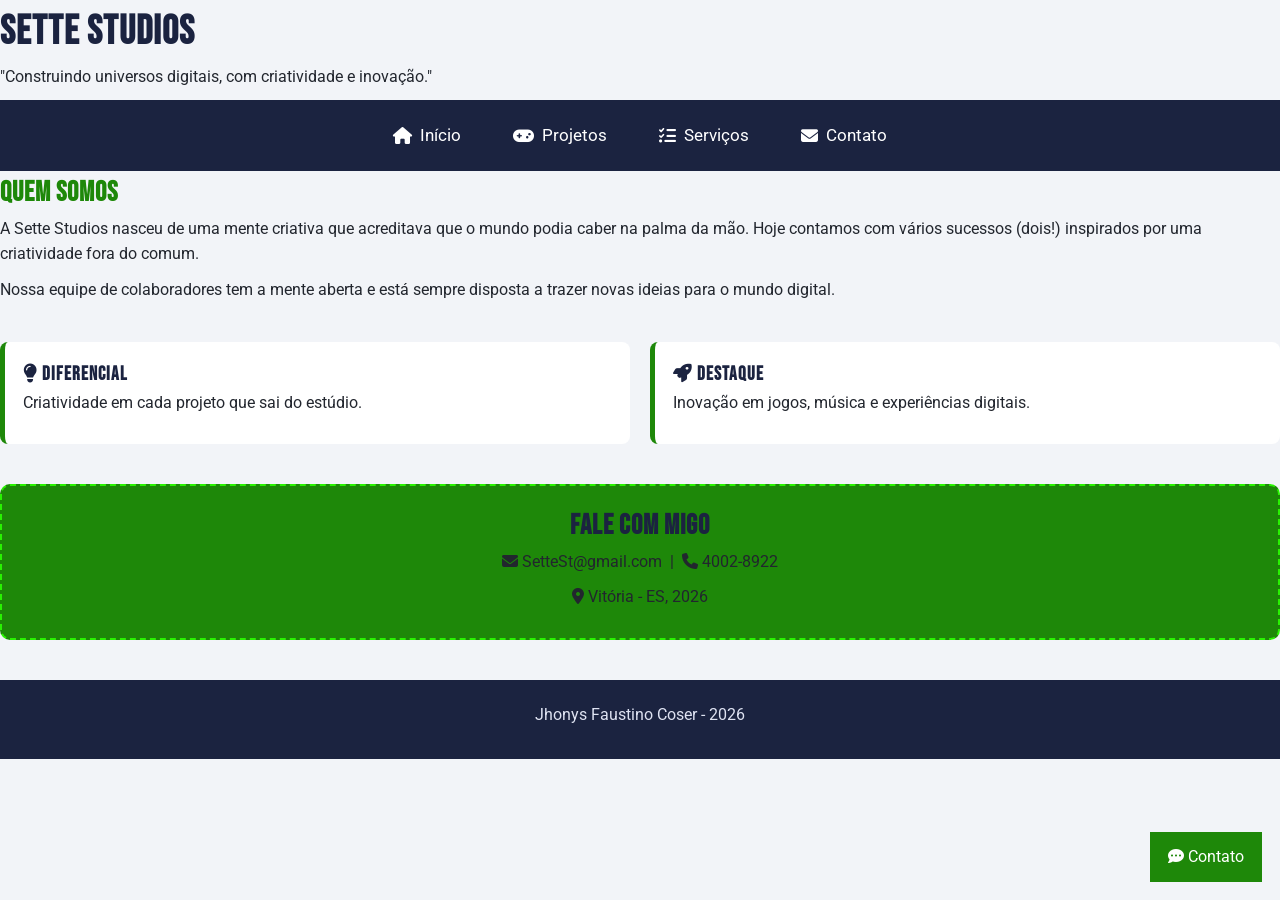
<file: Sette-SA02/index.html>
<!doctype html>
<html lang="pt-br">
  <head>
    <meta charset="UTF-8" />
    <meta name="viewport" content="width=device-width, initial-scale=1.0" />
    <title>Sette Studios - Início</title>
    <link rel="preconnect" href="https://fonts.googleapis.com" />
    <link
      href="https://fonts.googleapis.com/css2?family=Bebas+Neue&family=Roboto:wght@400;700&display=swap"
      rel="stylesheet"
    />
    <link
      rel="stylesheet"
      href="https://cdnjs.cloudflare.com/ajax/libs/font-awesome/6.5.2/css/all.min.css"
    />
    <link rel="stylesheet" href="css/style.css" />

    <!-- CSS Interno -->
    <style>
      #destaque {
        background-color: #1e8809;
        border: 2px dashed #29f301;
        border-radius: 10px;
        padding: 18px;
        text-align: center;
      }
    </style>
  </head>
  <body>
    <header id="topo">
      <h1>Sette Studios</h1>
      <p>"Construindo universos digitais, com criatividade e inovação."</p>
    </header>

    <nav id="menu">
      <ul>
        <li><a href="index.html"><i class="fa-solid fa-house"></i> Início</a></li>
        <li><a href="pagina2.html"><i class="fa-solid fa-gamepad"></i> Projetos</a></li>
        <li><a href="pagina3.html"><i class="fa-solid fa-list-check"></i> Serviços</a></li>
        <li><a href="contato.html"><i class="fa-solid fa-envelope"></i> Contato</a></li>
      </ul>
    </nav>

    <main class="container">
      <section class="secao">
        <!-- CSS Inline -->
        <h2 style="color: #1e8809">Quem somos</h2>
        <p>
          A Sette Studios nasceu de uma mente criativa que acreditava que o mundo podia caber
          na palma da mão. Hoje contamos com vários sucessos (dois!) inspirados por uma
          criatividade fora do comum.
        </p>
        <p>
          Nossa equipe de colaboradores tem a mente aberta e está sempre disposta a trazer
          novas ideias para o mundo digital.
        </p>
      </section>

      <section class="secao linha">
        <div class="caixa">
          <h3><i class="fa-solid fa-lightbulb"></i> Diferencial</h3>
          <p>Criatividade em cada projeto que sai do estúdio.</p>
        </div>
        <div class="caixa">
          <h3><i class="fa-solid fa-rocket"></i> Destaque</h3>
          <p>Inovação em jogos, música e experiências digitais.</p>
        </div>
      </section>

      <section class="secao" id="destaque">
        <h2>Fale com migo </h2>
        <p>
          <i class="fa-solid fa-envelope"></i> SetteSt@gmail.com &nbsp;|&nbsp;
          <i class="fa-solid fa-phone"></i> 4002-8922
        </p>
        <p><i class="fa-solid fa-location-dot"></i> Vitória - ES, 2026</p>
      </section>
    </main>

    <a id="botao-contato" href="contato.html">
      <i class="fa-solid fa-comment-dots"></i> Contato
    </a>

    <footer id="rodape">
      <p>Jhonys Faustino Coser - 2026</p>
    </footer>
  </body>
</html>
</file>
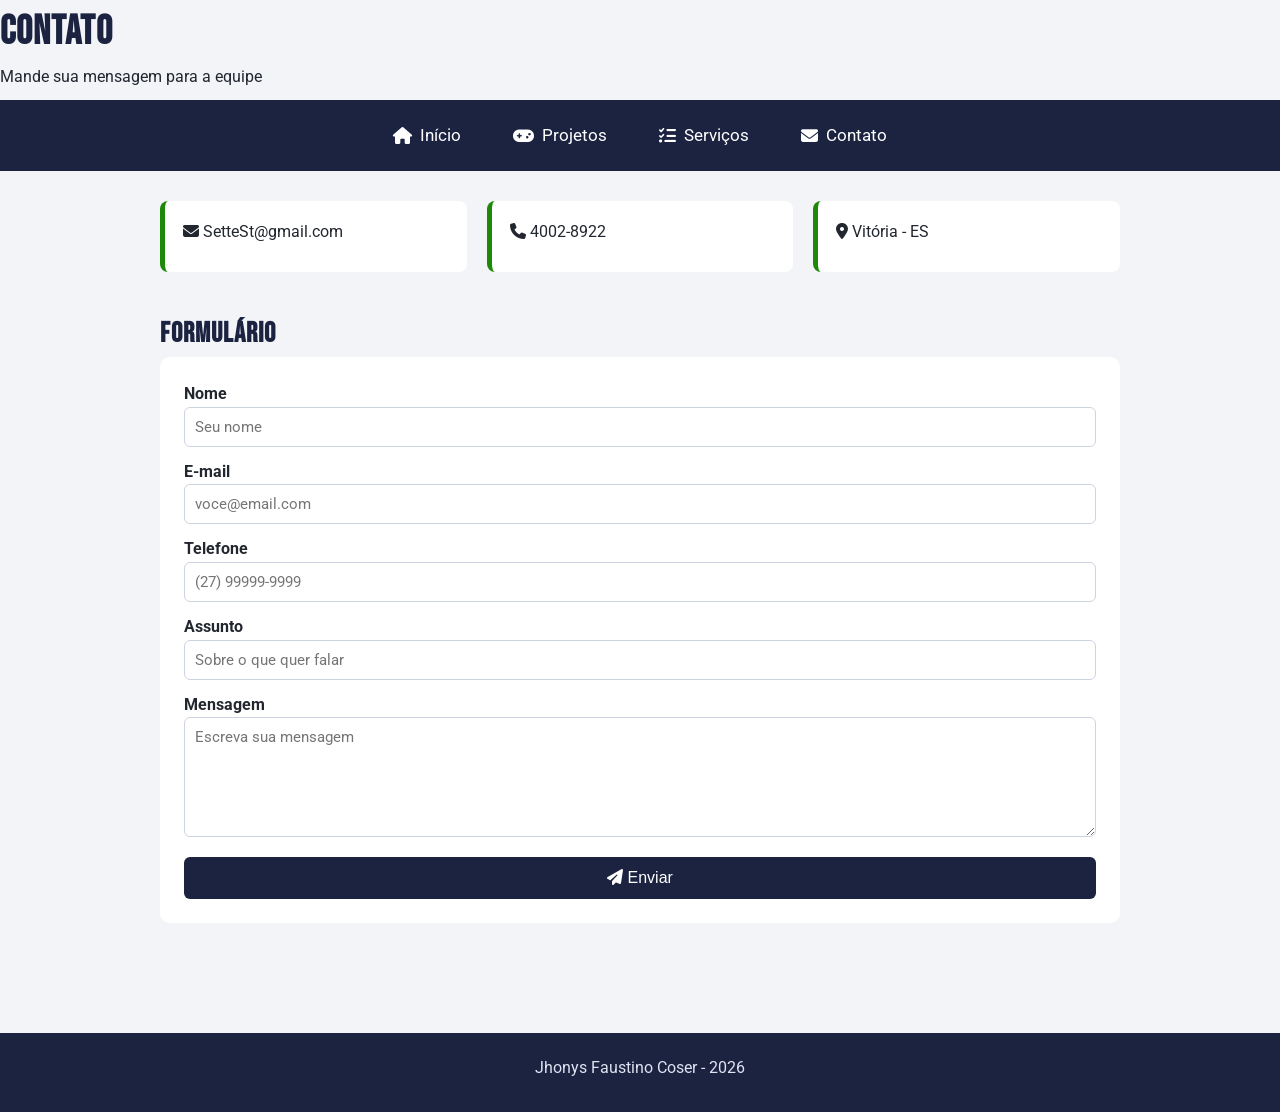
<file: Sette-SA02/contato.html>
<!doctype html>
<html lang="pt-br">
  <head>
    <meta charset="UTF-8" />
    <meta name="viewport" content="width=device-width, initial-scale=1.0" />
    <title>Sette Studios - Contato</title>
    <link rel="preconnect" href="https://fonts.googleapis.com" />
    <link
      href="https://fonts.googleapis.com/css2?family=Bebas+Neue&family=Roboto:wght@400;700&display=swap"
      rel="stylesheet"
    />
    <link
      rel="stylesheet"
      href="https://cdnjs.cloudflare.com/ajax/libs/font-awesome/6.5.2/css/all.min.css"
    />
    <link rel="stylesheet" href="css/style.css" />
  </head>
  <body>
    <header id="topo">
      <h1>Contato</h1>
      <p>Mande sua mensagem para a equipe</p>
    </header>

    <nav id="menu">
      <ul>
        <li><a href="index.html"><i class="fa-solid fa-house"></i> Início</a></li>
        <li><a href="pagina2.html"><i class="fa-solid fa-gamepad"></i> Projetos</a></li>
        <li><a href="pagina3.html"><i class="fa-solid fa-list-check"></i> Serviços</a></li>
        <li><a href="contato.html"><i class="fa-solid fa-envelope"></i> Contato</a></li>
      </ul>
    </nav>

    <main class="contatos">
      <section class="secao linha">
        <div class="caixa">
          <p><i class="fa-solid fa-envelope"></i> SetteSt@gmail.com</p>
        </div>
        <div class="caixa">
          <p><i class="fa-solid fa-phone"></i> 4002-8922</p>
        </div>
        <div class="caixa">
          <p><i class="fa-solid fa-location-dot"></i> Vitória - ES</p>
        </div>
      </section>

      <section class="secao">
        <h2>Formulário</h2>
        <form class="formulario" action="#" method="post">
          <div>
            <label for="nome">Nome</label>
            <input type="text" id="nome" name="nome" placeholder="Seu nome" required />
          </div>

          <div>
            <label for="email">E-mail</label>
            <input type="email" id="email" name="email" placeholder="voce@email.com" required />
          </div>

          <div>
            <label for="telefone">Telefone</label>
            <input type="tel" id="telefone" name="telefone" placeholder="(27) 99999-9999" />
          </div>

          <div>
            <label for="assunto">Assunto</label>
            <input type="text" id="assunto" name="assunto" placeholder="Sobre o que quer falar" />
          </div>

          <div>
            <label for="mensagem">Mensagem</label>
            <textarea id="mensagem" name="mensagem" placeholder="Escreva sua mensagem"></textarea>
          </div>

          <button type="submit" class="botao">
            <i class="fa-solid fa-paper-plane"></i> Enviar
          </button>
        </form>
      </section>


    </main>

    <footer id="rodape">
      <p>Jhonys Faustino Coser - 2026</p>
    </footer>
  </body>
</html>
</file>
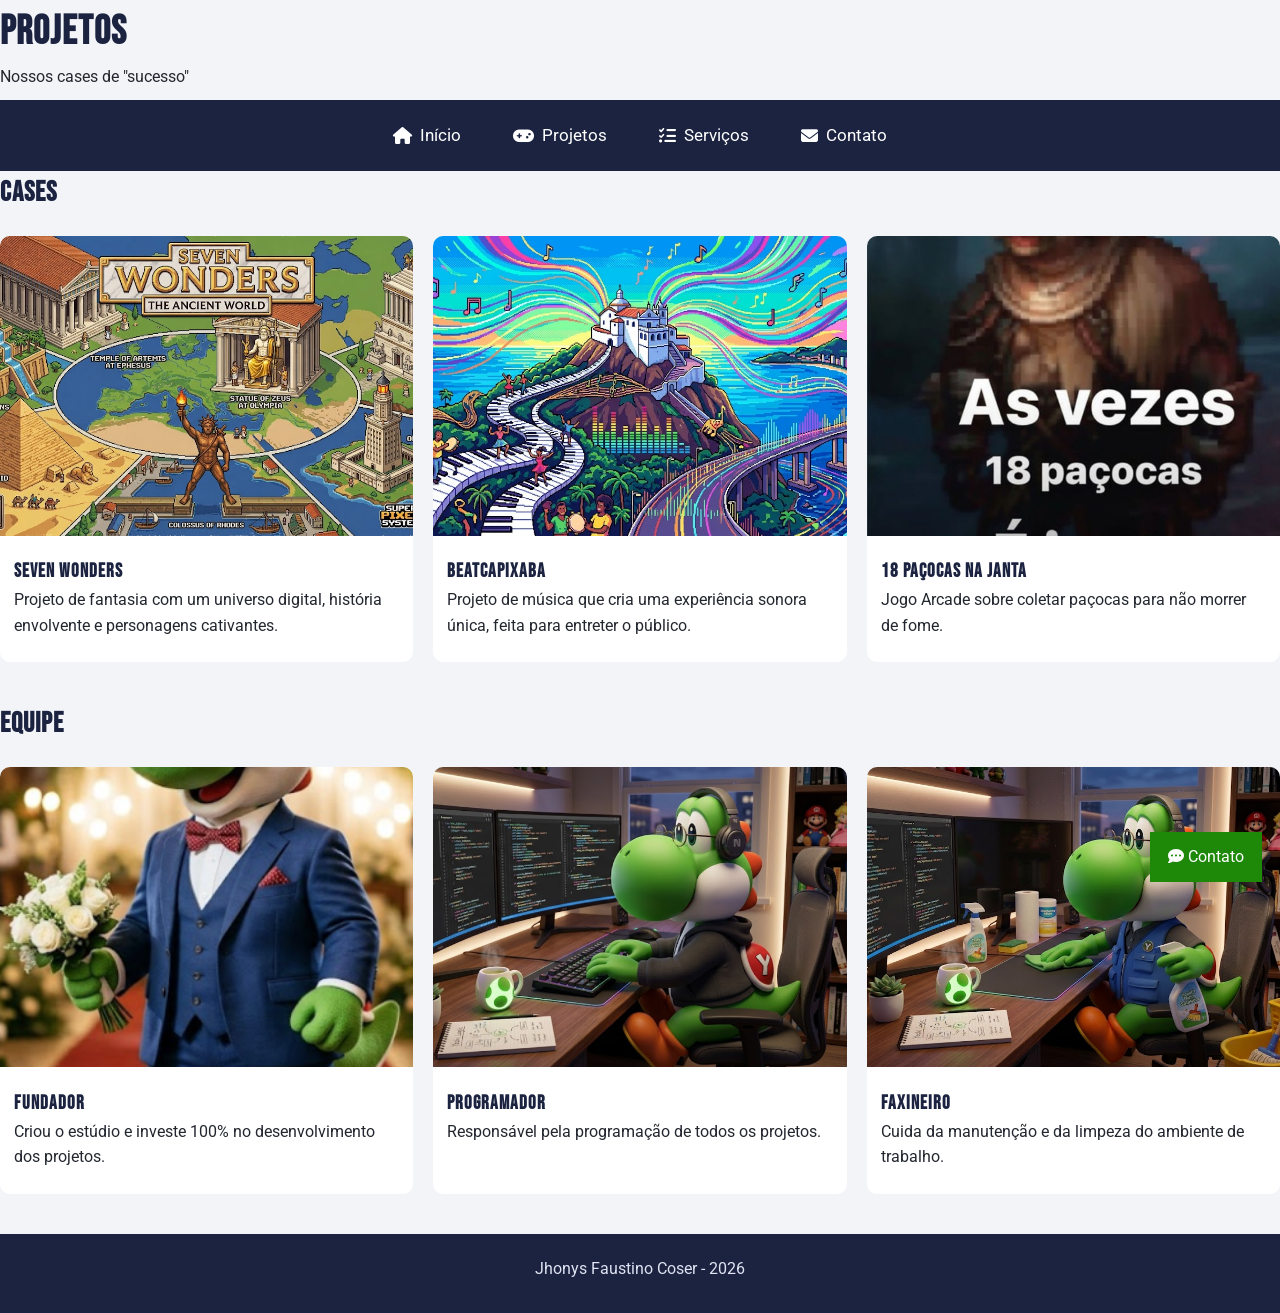
<file: Sette-SA02/pagina2.html>
<!doctype html>
<html lang="pt-br">
  <head>
    <meta charset="UTF-8" />
    <meta name="viewport" content="width=device-width, initial-scale=1.0" />
    <title>Sette Studios - Projetos</title>
    <link rel="preconnect" href="https://fonts.googleapis.com" />
    <link
      href="https://fonts.googleapis.com/css2?family=Bebas+Neue&family=Roboto:wght@400;700&display=swap"
      rel="stylesheet"
    />
    <link
      rel="stylesheet"
      href="https://cdnjs.cloudflare.com/ajax/libs/font-awesome/6.5.2/css/all.min.css"
    />
    <link rel="stylesheet" href="css/style.css" />
  </head>
  <body>
    <header id="topo">
      <h1>Projetos</h1>
      <p>Nossos cases de "sucesso"</p>
    </header>

    <nav id="menu">
      <ul>
        <li><a href="index.html"><i class="fa-solid fa-house"></i> Início</a></li>
        <li><a href="pagina2.html"><i class="fa-solid fa-gamepad"></i> Projetos</a></li>
        <li><a href="pagina3.html"><i class="fa-solid fa-list-check"></i> Serviços</a></li>
        <li><a href="contato.html"><i class="fa-solid fa-envelope"></i> Contato</a></li>
      </ul>
    </nav>

    <main class="container">
      <section class="secao">
        <h2>Cases</h2>

        <div class="cards">
          <article class="card">
            <img src="img/sw1.png" alt="Seven Wonders" />
            <div class="card-texto">
              <h3>Seven Wonders</h3>
              <p>
                Projeto de fantasia com um universo digital, história envolvente e personagens
                cativantes.
              </p>
            </div>
          </article>

          <article class="card">
            <img src="img/bc.jpg" alt="BeatCapixaba" />
            <div class="card-texto">
              <h3>BeatCapixaba</h3>
              <p>
                Projeto de música que cria uma experiência sonora única, feita para entreter o
                público.
              </p>
            </div>
          </article>

          <article class="card">
            <img src="img/18pacocas.png" alt="Sette Arcade" />
            <div class="card-texto">
              <h3>18 Paçocas Na Janta</h3>
              <p>
                Jogo Arcade sobre coletar paçocas para não morrer de fome.
              </p>
            </div>
          </article>
        </div>
      </section>

      <section class="secao">
        <h2>Equipe</h2>
        <div class="cards">
          <article class="card">
            <img src="img/yodono.png" alt="Fundador" />
            <div class="card-texto">
              <h3>Fundador</h3>
              <p>Criou o estúdio e investe 100% no desenvolvimento dos projetos.</p>
            </div>
          </article>
          <article class="card">
            <img src="img/yodev.png" alt="Programador" />
            <div class="card-texto">
              <h3>Programador</h3>
              <p>Responsável pela programação de todos os projetos.</p>
            </div>
          </article>
          <article class="card">
            <img src="img/yolimpeza.jpg" alt="Faxineiro" />
            <div class="card-texto">
              <h3>Faxineiro</h3>
              <p>Cuida da manutenção e da limpeza do ambiente de trabalho.</p>
            </div>
          </article>
        </div>
      </section>
    </main>

    <a id="botao-contato" href="contato.html">
      <i class="fa-solid fa-comment-dots"></i> Contato
    </a>

    <footer id="rodape">
      <p>Jhonys Faustino Coser - 2026</p>
    </footer>
  </body>
</html>
</file>
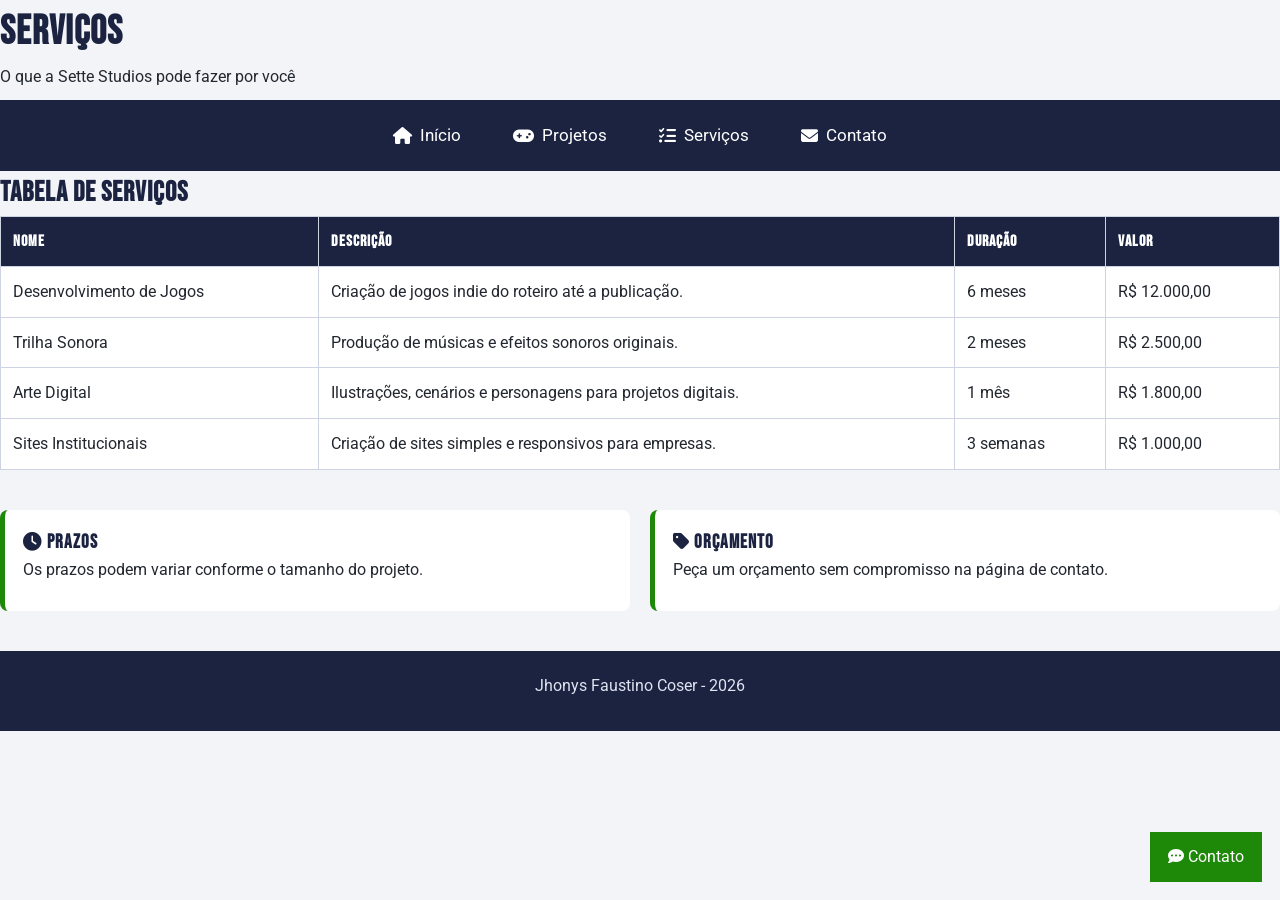
<file: Sette-SA02/pagina3.html>
<!doctype html>
<html lang="pt-br">
  <head>
    <meta charset="UTF-8" />
    <meta name="viewport" content="width=device-width, initial-scale=1.0" />
    <title>Sette Studios - Serviços</title>
    <link rel="preconnect" href="https://fonts.googleapis.com" />
    <link
      href="https://fonts.googleapis.com/css2?family=Bebas+Neue&family=Roboto:wght@400;700&display=swap"
      rel="stylesheet"
    />
    <link
      rel="stylesheet"
      href="https://cdnjs.cloudflare.com/ajax/libs/font-awesome/6.5.2/css/all.min.css"
    />
    <link rel="stylesheet" href="css/style.css" />
  </head>
  <body>
    <header id="topo">
      <h1>Serviços</h1>
      <p>O que a Sette Studios pode fazer por você</p>
    </header>

    <nav id="menu">
      <ul>
        <li><a href="index.html"><i class="fa-solid fa-house"></i> Início</a></li>
        <li><a href="pagina2.html"><i class="fa-solid fa-gamepad"></i> Projetos</a></li>
        <li><a href="pagina3.html"><i class="fa-solid fa-list-check"></i> Serviços</a></li>
        <li><a href="contato.html"><i class="fa-solid fa-envelope"></i> Contato</a></li>
      </ul>
    </nav>

    <main class="container">
      <section class="secao">
        <h2>Tabela de serviços</h2>
        <table>
          <thead>
            <tr>
              <th>Nome</th>
              <th>Descrição</th>
              <th>Duração</th>
              <th>Valor</th>
            </tr>
          </thead>
          <tbody>
            <tr>
              <td>Desenvolvimento de Jogos</td>
              <td>Criação de jogos indie do roteiro até a publicação.</td>
              <td>6 meses</td>
              <td>R$ 12.000,00</td>
            </tr>
            <tr>
              <td>Trilha Sonora</td>
              <td>Produção de músicas e efeitos sonoros originais.</td>
              <td>2 meses</td>
              <td>R$ 2.500,00</td>
            </tr>
            <tr>
              <td>Arte Digital</td>
              <td>Ilustrações, cenários e personagens para projetos digitais.</td>
              <td>1 mês</td>
              <td>R$ 1.800,00</td>
            </tr>
            <tr>
              <td>Sites Institucionais</td>
              <td>Criação de sites simples e responsivos para empresas.</td>
              <td>3 semanas</td>
              <td>R$ 1.000,00</td>
            </tr>
          </tbody>
        </table>
      </section>

      <section class="secao linha">
        <div class="caixa">
          <h3><i class="fa-solid fa-clock"></i> Prazos</h3>
          <p>Os prazos podem variar conforme o tamanho do projeto.</p>
        </div>
        <div class="caixa">
          <h3><i class="fa-solid fa-tag"></i> Orçamento</h3>
          <p>Peça um orçamento sem compromisso na página de contato.</p>
        </div>
      </section>
    </main>

    <a id="botao-contato" href="contato.html">
      <i class="fa-solid fa-comment-dots"></i> Contato
    </a>

    <footer id="rodape">
      <p>Jhonys Faustino Coser - 2026</p>
    </footer>
  </body>
</html>
</file>
<file: Sette-SA02/css/style.css>
/* ===== Sette Studios - Folha de estilo principal (CSS Externo) ===== */

/* --- Seletores por TAG --- */
* {
  margin: 0;
  padding: 0;
  box-sizing: border-box;
}

body {
  font-family: "Roboto", Arial, sans-serif;
  background-color: #f2f4f8;
  color: #22262e;
  line-height: 1.6;
}

h1,
h2,
h3 {
  font-family: "Bebas Neue", Arial, sans-serif;
  letter-spacing: 1px;
  color: #1b2340;
}

h1 {
  font-size: 40px;
}

h2 {
  font-size: 28px;
}

a {
  color: #ffffff;
  text-decoration: none;
}

p {
  font-size: 16px;
  margin-bottom: 10px;
}

img {
  max-width: 100%;
}

table {
  width: 100%;
  border-collapse: collapse;
  background-color: #ffffff;
}

th,
td {
  border: 1px solid #cdd3e0;
  padding: 12px;
  text-align: left;
}

th {
  background-color: #1b2340;
  color: #ffffff;
  font-family: "Bebas Neue", Arial, sans-serif;
  letter-spacing: 1px;
}

/* --- Seletores por ID --- */
#menu {
  position: sticky; /* menu fixo no topo */
  top: 0;
  z-index: 10;
  background-color: #1b2340;
  padding: 14px 20px;
}

#menu ul {
  list-style: none;
  display: flex; /* Flexbox */
  justify-content: center;
  align-items: center;
  gap: 24px;
  flex-wrap: wrap;
}

#menu a {
  display: flex;
  align-items: center;
  gap: 8px;
  padding: 8px 14px;
  border-radius: 6px;
  font-size: 17px;
  transition: background-color 0.3s;
}

#menu a:hover {
  background-color: #686f8d;
}


#rodape {
  background-color: #1b2340;
  color: #dfe3f2;
  text-align: center;
  padding: 22px;
  margin-top: 40px;
}

#rodape i {
  margin: 0 6px;
  color: #8fa0ff;
}

#botao-contato {
  position: fixed; /* botão fixo de contato */
  right: 18px;
  bottom: 18px;
  background-color: #1e8809;
  color: #ffffff;
  padding: 12px 18px;
  font-size: 16px;
}

#botao-contato:hover {
  background-color: #1e8809;
}
.contatos {
  max-width: 1000px;
  margin: 0 auto;
  padding: 30px 20px;
}

.secao {
  margin-bottom: 40px;
}

.cards {
  display: grid; 
  grid-template-columns: repeat(3, 1fr);
  gap: 20px;
  margin-top: 20px;
}

.card {
  background-color: #ffffff;
  border-radius: 10px;
  overflow: hidden;
}

.card img {
  width: 100%;
  height: 300px;
  object-fit: cover;
}

.card-texto {
  padding: 14px;
}

.linha {
  display: flex; 
  justify-content: space-between;
  align-items: center;
  gap: 20px;
  flex-wrap: wrap;
}

.caixa {
  background-color: #ffffff;
  border-left: 5px solid #1e8809;
  border-radius: 8px;
  padding: 18px;
  flex: 1;
  min-width: 220px;
}

.botao {
  background-color: #1b2340;
  color: #ffffff;
  border: none;
  padding: 12px 22px;
  border-radius: 6px;
  font-size: 16px;
  cursor: pointer;
}

.botao:hover {
  background-color: #3b4a8c;
}

/* Formulário*/
.formulario {
  background-color: #ffffff;
  padding: 24px;
  border-radius: 10px;
  display: flex;
  flex-direction: column;
  gap: 12px;
}

.formulario label {
  font-weight: bold;
}

.formulario input,
.formulario textarea {
  width: 100%;
  padding: 10px;
  border: 1px solid #cdd3e0;
  border-radius: 6px;
  font-family: "Roboto", Arial, sans-serif;
  font-size: 15px;
}

.formulario textarea {
  min-height: 120px;
}

/* Responsivo */
@media (max-width: 800px) {
  .cards {
    grid-template-columns: 1fr;
  }

  #topo h1 {
    font-size: 38px;
  }
}
</file>
